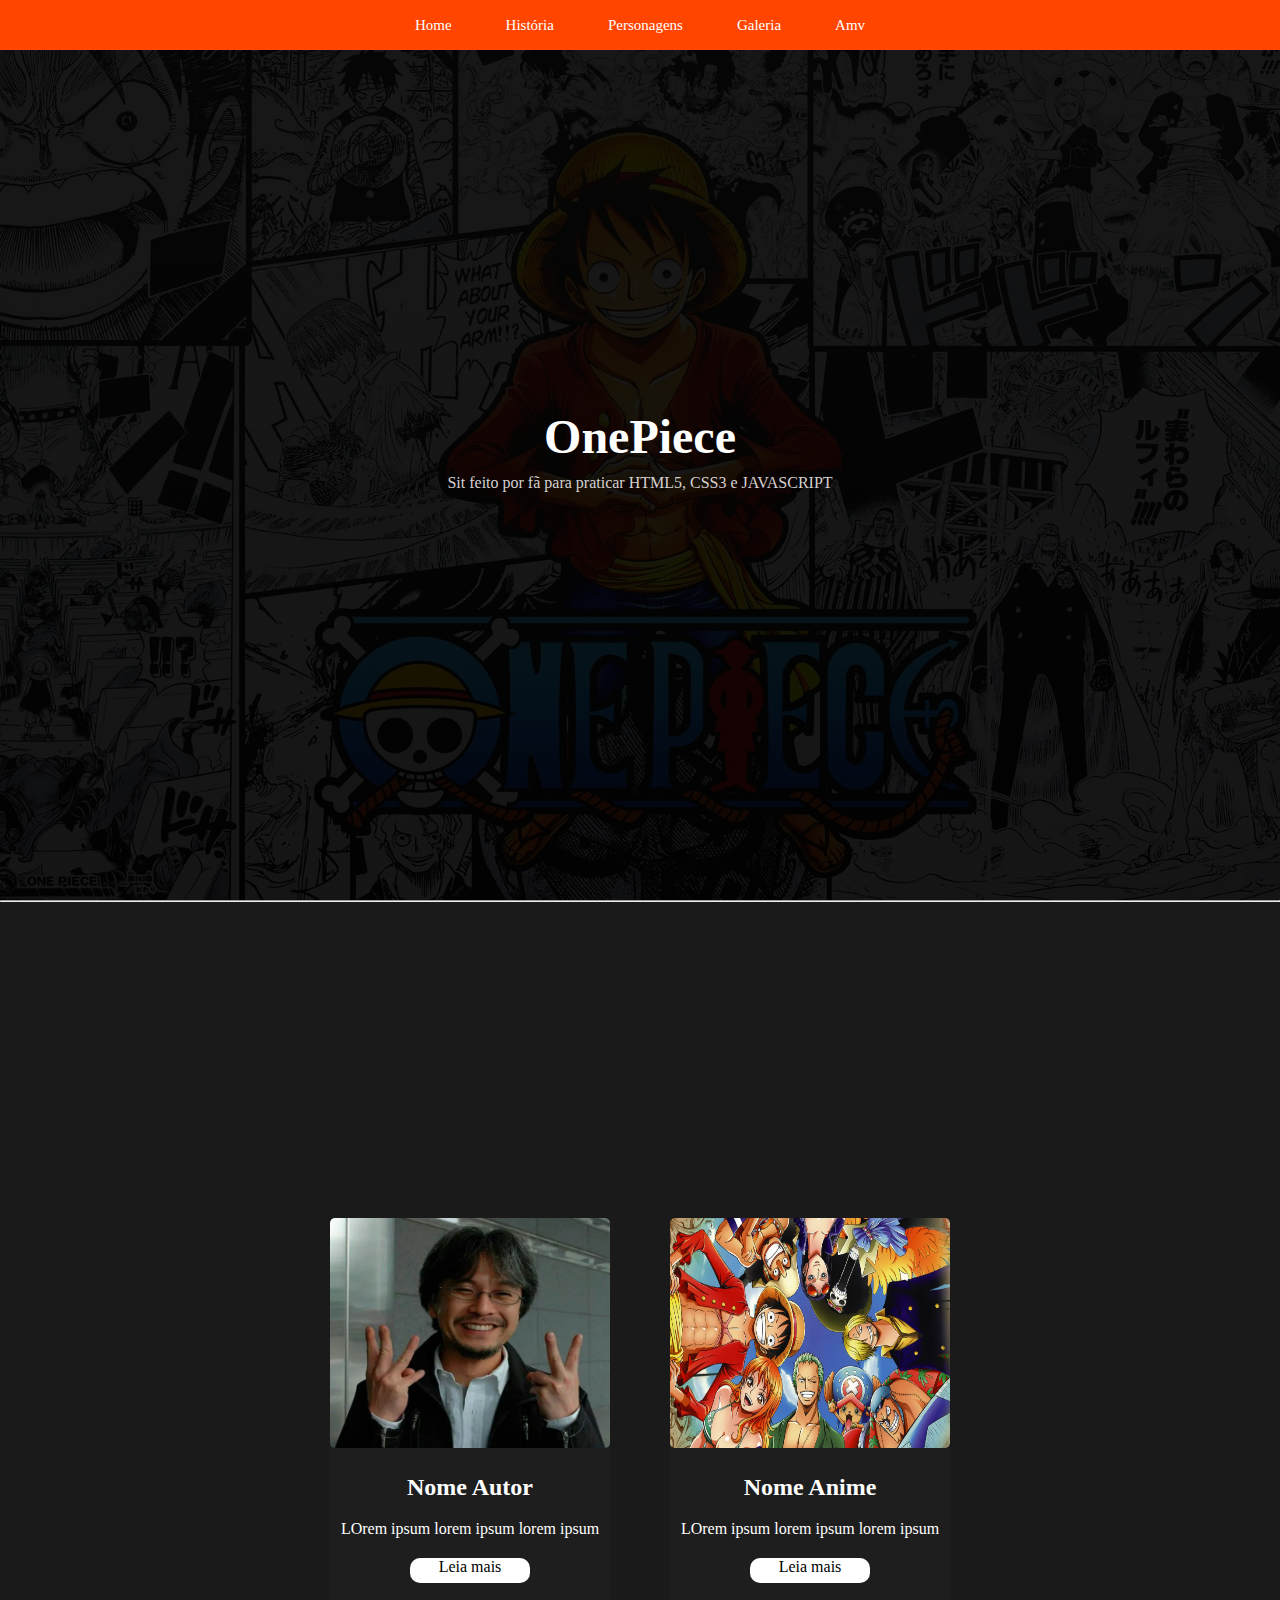
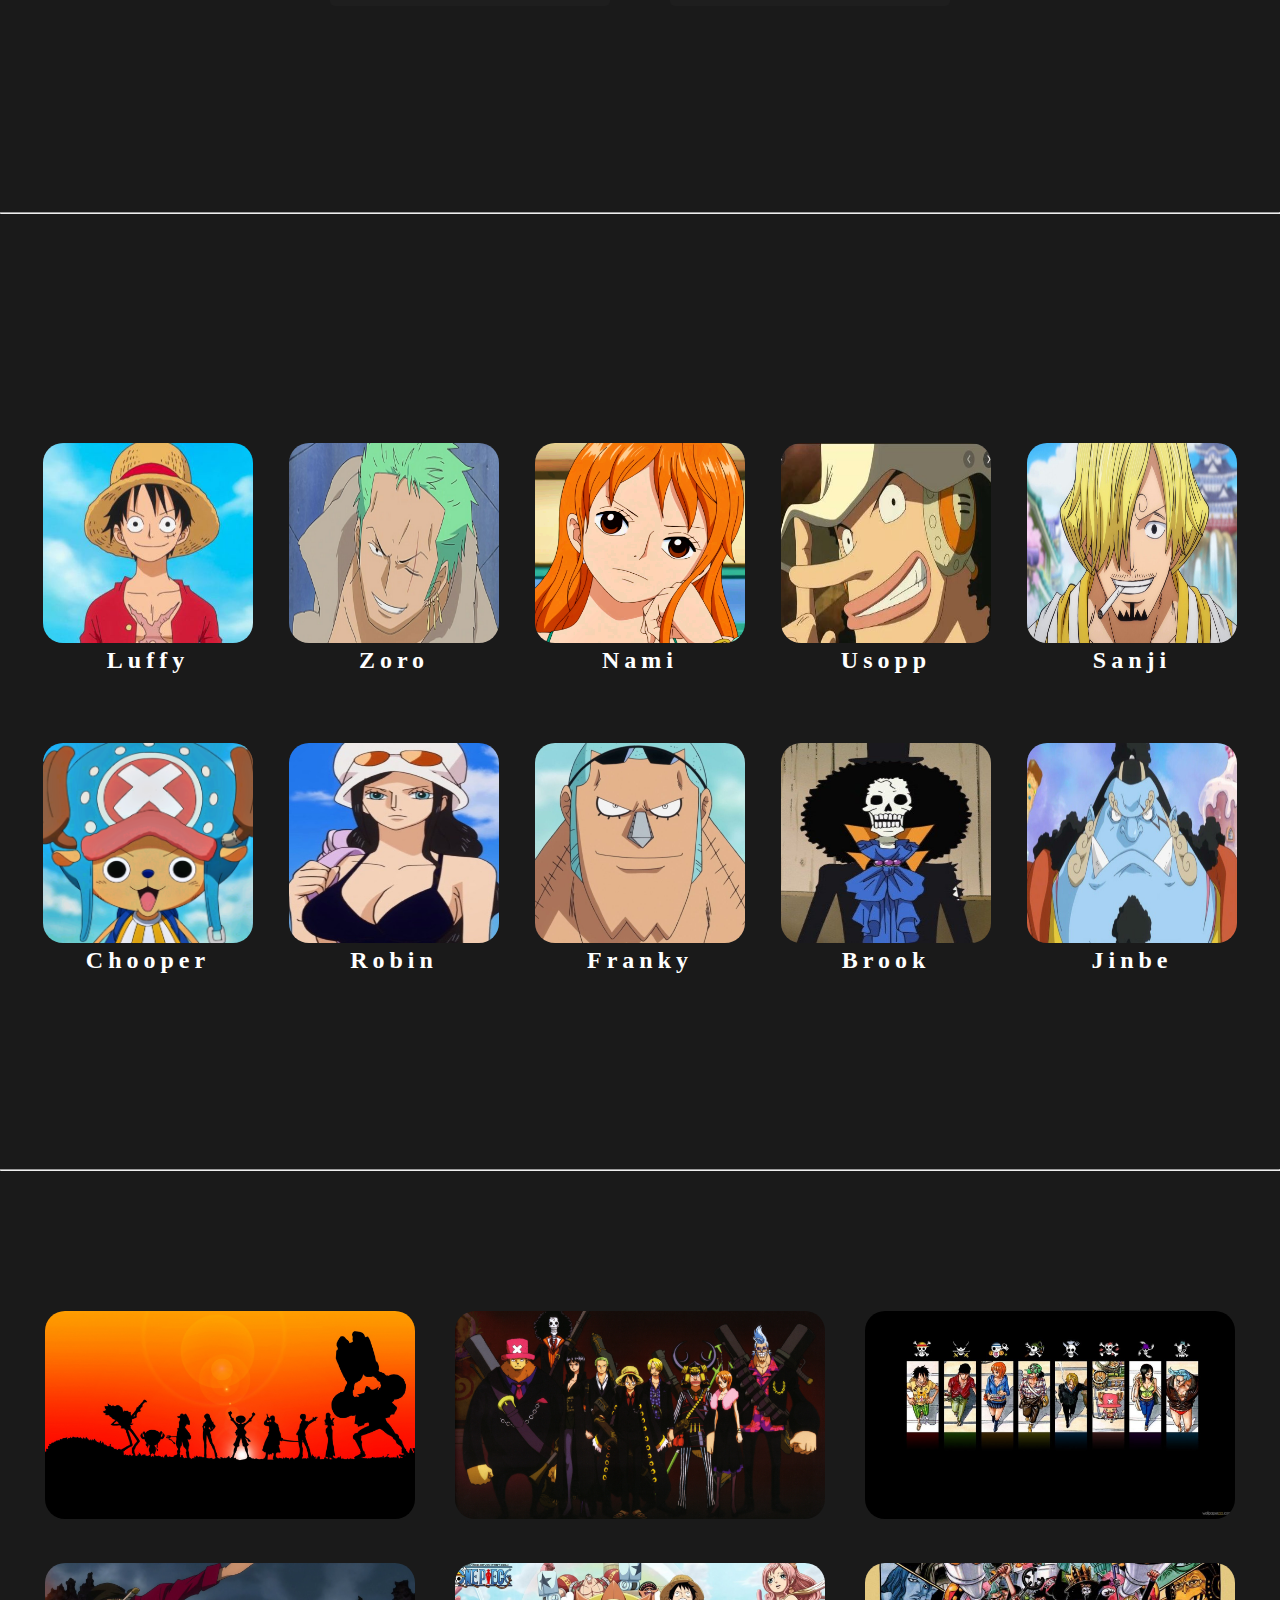
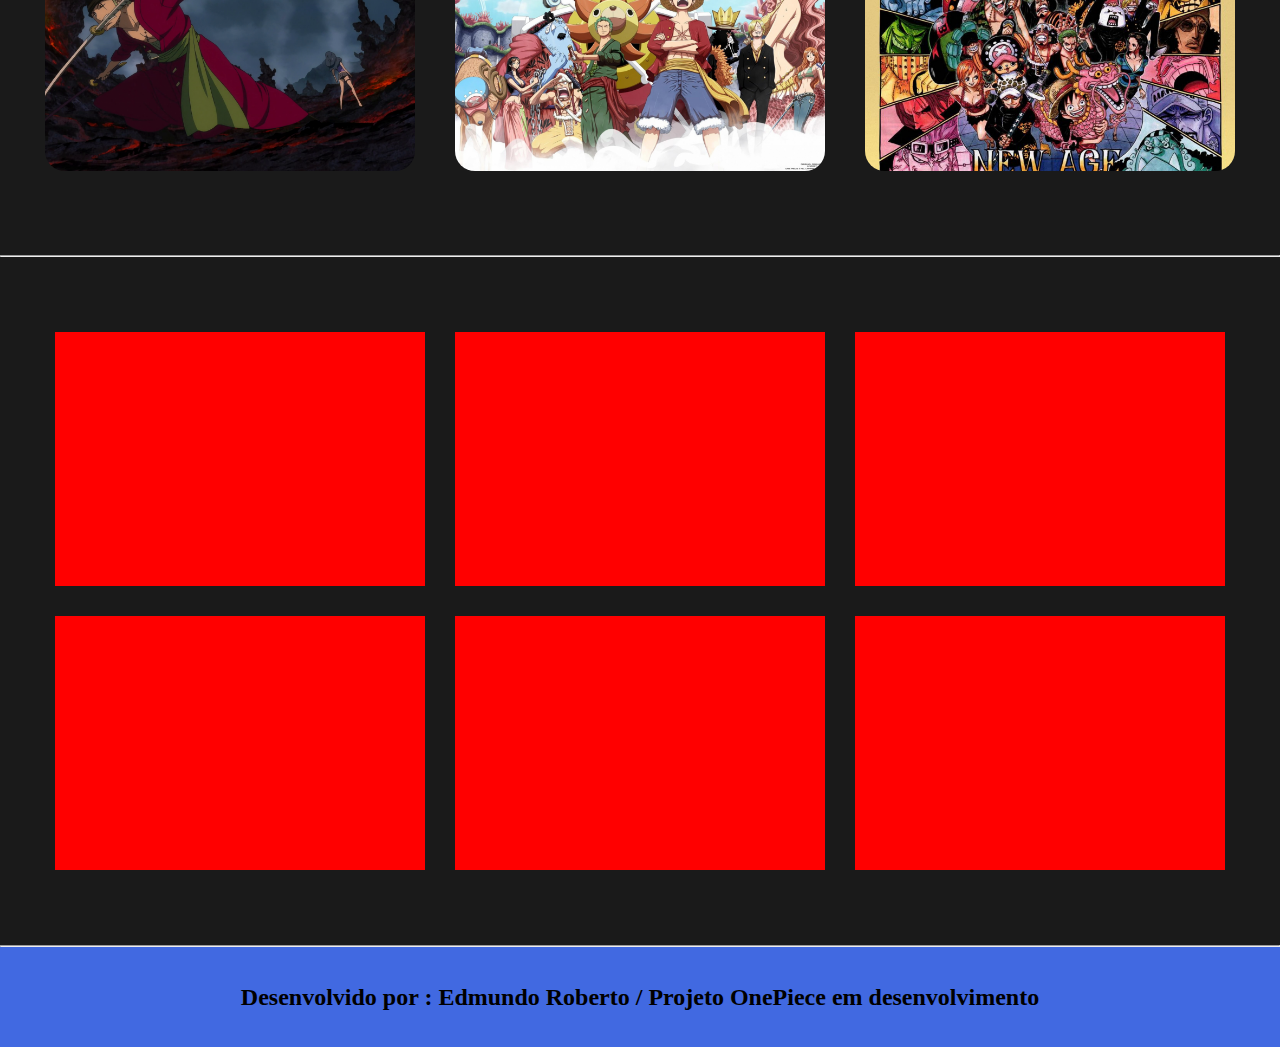
<file: index.html>
<!DOCTYPE html>
<html lang="en">

<head>
    <meta charset="UTF-8">
    <meta http-equiv="X-UA-Compatible" content="IE=edge">
    <meta name="viewport" content="width=device-width, initial-scale=1.0">
    <link rel="stylesheet" href="css/style.css">
    <link rel="stylesheet" href="css/responsivo.css">
    <title>Projeto</title>
</head>

<body>



    <header>
        <ul class="menu">
            <li><a href="#home">Home</a></li>
            <li><a href="#history">História</a></li>
            <li><a href="#characters">Personagens</a></li>
            <li><a href="#gallery">Galeria</a></li>
            <li><a href="#amv">Amv</a></li>
        </ul>
    </header>



    <section id="home" class="home-02 base">
        <div class="info01">
            <h1>OnePiece</h1>
            <p>Sit feito por fã para praticar HTML5, CSS3 e JAVASCRIPT</p>
        </div>


    </section>
    <hr>
    <section id="history" class="history-02">
        <div class="container-history">
            <div class="card">
                <div class="image-aa">
                    <img class="image-aa" src="img/imghistory/Eiichiro-oda.png" alt="photoAutor">

                </div>
                <div class="title">
                    <h2>Nome Autor</h2>
                </div>
                <div class="descri">
                    <p>LOrem ipsum lorem ipsum lorem ipsum</p>
                    <div class="link-a"><a href="https://pt.wikipedia.org/wiki/Eiichiro_Oda" target="_blank">Leia
                            mais</a></div>
                </div>

            </div>


            <div class="card">
                <div class="image-aa">
                    <img src="img/imghistory/606284.jpg" alt="photoAnime">

                </div>
                <div class="title">
                    <h2>Nome Anime</h2>
                </div>
                <div class="descri">
                    <p>LOrem ipsum lorem ipsum lorem ipsum</p>
                    <div class="link-a"><a href="https://pt.wikipedia.org/wiki/One_Piece" target="_blank">Leia mais</a>
                    </div>
                </div>

            </div>

            
        </div>



    </section>



    <hr>


    <section id="characters" class="characters-02">

        <div class="container-characters">
            <div onclick="acao()" class="card-c">

                <img class="img-c" src="img/imgcharacters/luffy.jpg" alt="PhotoAnime">

                <h2>Luffy</h2>
            </div>
            <div onclick="acao()" class="card-c">
                <img class="img-c" src="img/imgcharacters/zoro.png" alt="PhotoAnime">
                <h2>Zoro</h2>
            </div>
            <div onclick="acao()" class="card-c">
                <img class="img-c" src="img/imgcharacters/Nami.png" alt="PhotoAnime">

                <h2>Nami</h2>
            </div>
            <div onclick="acao()" class="card-c">
                <img class="img-c" src="img/imgcharacters/usopp.jpg" alt="PhotoAnime">

                <h2>Usopp</h2>
            </div>
            <div onclick="acao()" class="card-c">
                <img class="img-c" src="img/imgcharacters/sanji.jfif" alt="PhotoAnime">

                <h2>Sanji</h2>
            </div>
            <div onclick="acao()" class="card-c">
                <img class="img-c" src="img/imgcharacters/Chopper.png" alt="PhotoAnime">

                <h2>Chooper</h2>
            </div>
            <div onclick="acao()" class="card-c">
                <img class="img-c" src="img/imgcharacters/robin.jpg" alt="PhotoAnime">

                <h2>Robin</h2>
            </div>
            <div onclick="acao()" class="card-c">
                <img class="img-c" src="img/imgcharacters/franky.jpg" alt="PhotoAnime">

                <h2>Franky</h2>
            </div>
            <div onclick="acao()" class="card-c">
                <img class="img-c" src="img/imgcharacters/brook.jpg" alt="PhotoAnime">

                <h2>Brook</h2>
            </div>
            <div onclick="acao()"s class="card-c">
                <img class="img-c" src="img/imgcharacters/Jinbei.jpeg" alt="PhotoAnime">

                <h2>Jinbe</h2>
            </div>

        </div>

         <!-- Modal-Personagens -->
        <div class="container-modal">

            <div class="modal">
                <img src="./img/imgcharacters/luffy.jpg" alt="">
                <h2>Luffy(Capitão)</h2>
                <div class="texto-sobre">
                <p>Lorem ipsum dolor sit amet consectetur, adipisicing elit. Facilis, sunt pariatur expedita dolores
                    assumenda consequatur cupiditate aut fuga suscipit molestias eligendi? Quasi voluptatem magnam eum
                    odit nulla repellendus perspiciatis dolorem  assumenda consequatur cupiditate aut fuga suscipit molestias eligendi? Quasi voluptatem magnam eum
                    is dolorem odit nulla repellendus perspiciatis dolorem  assumenda consequatur cupiditate aut fuga suscipit molestias eligendi? Quasi voluptatem magnam eum
                    . assumenda consequatur cupiditate aut fuga suscipit molestias eligendi? Quasi voluptatem magnam eum
                    odit nulla repellendus perspiciatis dolorem  assumenda consequatur cupiditate aut fuga suscipit molestias eligendi? Quasi voluptatem magnam eum
                    is dolorem odit nulla repellendus per assumenda consequatur cupiditate aut fuga suscipit molestias eligendi? Quasi voluptatem magnam eum
                    odit nulla repellendus perspiciatis dolorem  assumenda consequatur cupiditate aut fuga suscipit molestias eligendi? Quasi voluptatem magnam eum
                    is dolorem odit nulla repellendus per</p>
                </div>

                <button class="btnCH" onclick="fechar()">Fechar</button>
            </div>


        </div>

    </section>



    <hr>




    <section id="gallery" class="gallery-02 ">


        <div class="container-gallery">
            <div class="cards-ga"><img src="img/gallery/foto1.jpg" alt=""></div>
            <div class="cards-ga"><img src="img/gallery/foto2.jpg" alt=""></div>
            <div class="cards-ga"><img src="img/gallery/foto3.jpg" alt=""></div>
            <div class="cards-ga"><img src="img/gallery/foto4.png" alt=""></div>
            <div class="cards-ga"><img src="img/gallery/foto5.jpg" alt=""></div>
            <div class="cards-ga"><img src="img/gallery/foto6.jpg" alt=""></div>
        </div>
    </section>

    <hr>


    <section id="amv" class="amv-02">

        <div class="container-amv">


            <div class="cards-amv">
                <embed src="" allowfullscreen="true">
            </div>
            <div class="cards-amv">
                <embed src="" allowfullscreen="true">
            </div>
            <div class="cards-amv">
                <embed src="" allowfullscreen="true">
            </div>

            <div class="cards-amv">
                <embed src="" allowfullscreen="true">
            </div>
            <div class="cards-amv">
                <embed src="" allowfullscreen="true">
            </div>
            <div class="cards-amv">
                <embed src="" allowfullscreen="true">
            </div>

        </div>

    </section>

    <hr>
    <footer class="footer">
        <h2>Desenvolvido por : Edmundo Roberto / Projeto OnePiece em desenvolvimento</h2>
    </footer>









    <script src="./js/main.js"></script>


</body>

</html>
</file>
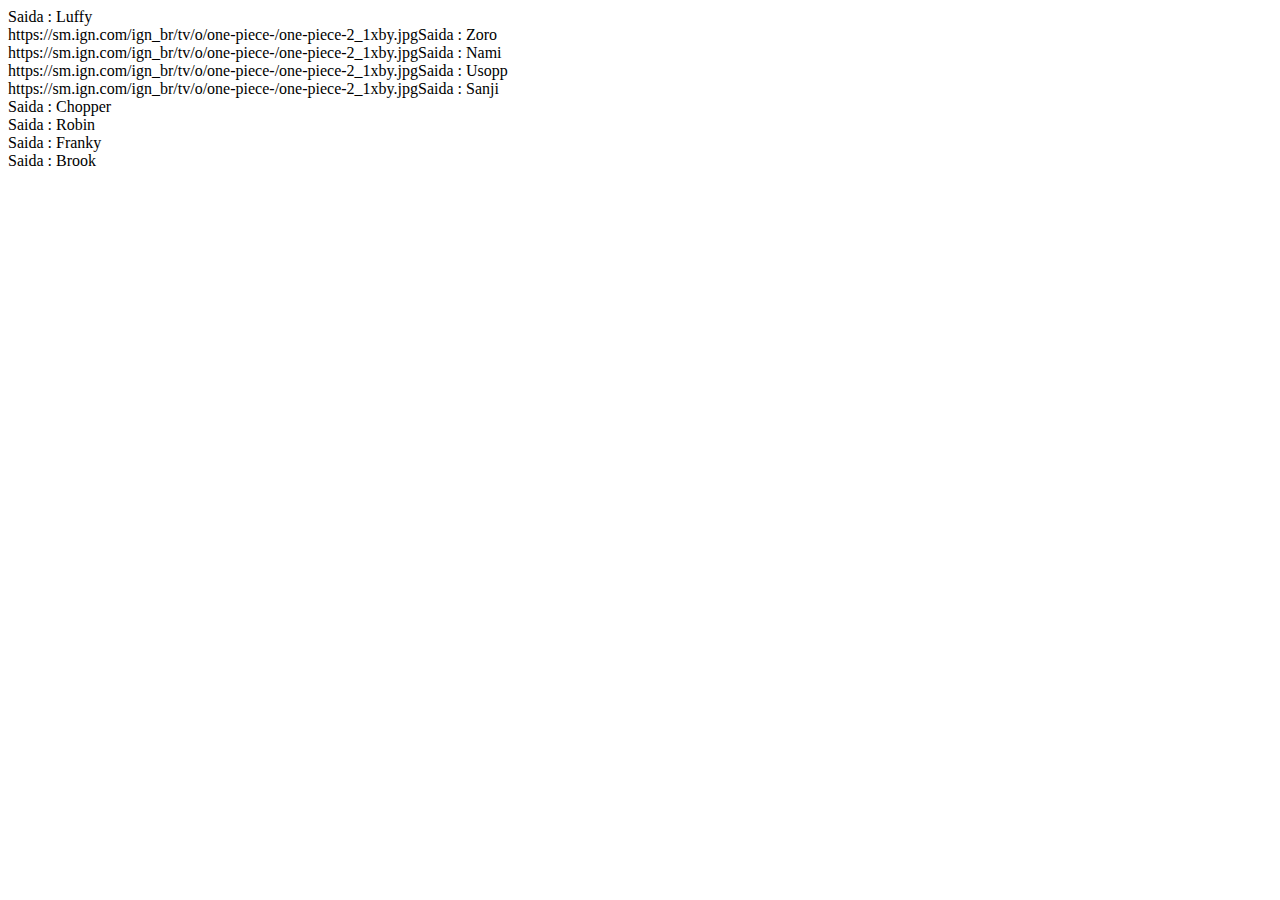
<file: testearraycard/index.html>
<!DOCTYPE html>
<html lang="en">
<head>
    <meta charset="UTF-8">
    <meta http-equiv="X-UA-Compatible" content="IE=edge">
    <meta name="viewport" content="width=device-width, initial-scale=1.0">
    <title>Testando array
    </title>
</head>
<body>

    <div class="container">
        <h2></h2>
        <img src="" alt="">
    </div>



    <script>
        const personagem = [
            {
                Nome : 'Luffy',
                photo : 'https://sm.ign.com/ign_br/tv/o/one-piece-/one-piece-2_1xby.jpg'
            },
            {
                Nome : 'Zoro',
                photo : 'https://sm.ign.com/ign_br/tv/o/one-piece-/one-piece-2_1xby.jpg'
            },
            {
                Nome : 'Nami',
                photo : 'https://sm.ign.com/ign_br/tv/o/one-piece-/one-piece-2_1xby.jpg'
            },
            {
                Nome : 'Usopp',
                photo : 'https://sm.ign.com/ign_br/tv/o/one-piece-/one-piece-2_1xby.jpg'
            },
            {
                Nome : 'Sanji',
                photo : ''
            },
            {
                Nome : 'Chopper',
                photo : ''
            },
            {
                Nome : 'Robin',
                photo : ''
            },
            {
                Nome : 'Franky',
                photo : ''
            },
            {
                Nome : 'Brook',
                photo : ''
            },

        ]

        let saida = '';

        for(let i = 0; i < personagem.length; i++){
            saida += 'Saida : ' + personagem[i].Nome + '<br>';
            saida +=  personagem[i].photo;

        }

         
        document.querySelector('.container').innerHTML = saida;

    </script>
</body>
</html>
</file>
<file: css/style.css>
* {
    margin: 0;
    padding: 0;
    box-sizing: border-box;
}

html {
    scroll-behavior: smooth;
}

body {

    font-family: 'MuseoMorderno', cursive;
    ;
    box-sizing: border-box;
    background-color: #1a1a1a;

}


/* Menu da página */
header {
    width: 100%;
    height: 50px;
    background-color: orangered;
    display: flex;
    justify-content: center;
    padding: 5px 30px;
    align-items: center;
    position: fixed;

}


.imglogo {
    height: 90px;
    width: 140px;
    margin-left: 50px;
    padding: 10px;

}


.menu{
    display: flex;
    flex-wrap: wrap;
}

.menu li {
    list-style: none;

    margin: 20px;

}

.menu li a {
    color: #fff;
    text-decoration: none;
    font-size: 15px;
    margin: 10px 2px 0 2px;
    padding: 5px;
}

.menu li a:hover {
    background-color: rgb(142, 140, 139);
    border-radius: 10px;



}


/* Primeira seção da pagina com um wallpaper do anime OnePiece */

.home-02 {
    background-image: linear-gradient(rgba(0, 0, 0, 0.9), rgba(0, 0, 0, 0.9)100%), url(../img/imgHeader/img.jpg);
    background-size: cover;
    background-position: center;
    max-width: 100%;
    height: 100vh;
    display: flex;
    align-items: center;
    justify-content: center;

}

.info01 {
    display: flex;
    flex-direction: column;
    align-items: center;

}

.info01 h1 {
    color: white;
    font-size: 3rem;
    margin-bottom: 10px;

}

.info01 p {
    color: rgb(212, 209, 209);
    font-size: 1em;
}




/* Seção  History Autor-Anime */
.history-02 {

    width: 100%;
    margin-top: 100px;
    height: 90vh;
    display: flex;
    align-items: center;
    justify-content: center;

}

.history-02 h2 {
    text-align: center;
    padding: 12px;
}

.container-history {
    margin: 0 auto;
    width: 70%;
    display: flex;
    flex-wrap: wrap;
    align-items: center;
    justify-content: center;

}

.card {
    width: 280px;
    margin: 40px 30px 30px 30px;
    border: 5px;
    background-color: rgb(30, 30, 30);
    border-radius: 5px;
}

.card:hover {
    box-shadow: 0 0 1em rgb(12, 12, 12)
}

.image-aa img {
    width: 100%;
    height: 230px;
    background-position: center;
    background-size: cover;
    border-radius: 5px;
}

.title {
    text-align: center;
    padding: 10px 0 3px 0;
    color: #fff;


}

.descri {
    text-align: center;
    padding: 4px 0 3px 0;
    color: #fff;
    display: flex;
    align-items: center;
    justify-content: center;
    flex-direction: column;
}

.link-a {

    margin: 20px 0px;
    width: 120px;
    height: 25px;
    background-color: white;
    border-radius: 10px;
    cursor: pointer;



}

.link-a:hover {
    background-color: tomato;
    color: white;
}

.link-a a {

    color: black;
    text-decoration: none;
    list-style: none;

}












/* Seção que vai mostrar os personagens principais do anime One piece */
.characters-02 {
    width: 100%;
    height: 100vh;
    margin: 25px 0 30px 0;
    display: flex;
    align-items: center;
    justify-content: center;

}


.container-characters {
    width: 100%;
    margin: 20px;
    height: 600px;
    display: flex;
    flex-direction: row;
    flex-wrap: wrap;
    align-items: center;
    justify-content: center;
    
}



.container-characters h2 {
    text-align: center;
    color: #fff;
}

.card-c {
    width: 210px;
    height: 200px;
    margin: 18px 18px 10px 18px;
    cursor: pointer;


}

.img-c {
    width: 100%;
    height: 200px;
    border-radius: 20px;


}

.card-c:hover {
    transform: scale(1.10);
    transition: all 1s ease;
}

.card-c h2 {
    margin: 0px 0 3px 0;
    letter-spacing: 5px;
}


/* Efeito modal Personagens */

.container-modal {
    margin: 0 auto;
    display: none;
    position: fixed;
    width: 45%;
    height: 550px;
    top: 12%;
    /* left: 25%; */
    background-color: #1a1a1a;
    border: orangered solid 2px;
    border-radius: 10px;
    -webkit-border-radius: 10px;
    -moz-border-radius: 10px;
    -ms-border-radius: 10px;
    -o-border-radius: 10px;
    color: #fff;
    z-index: 1;
    animation: none;
    animation: animate;
    animation-duration: 1s;
}

.modal{
   margin:auto;
   margin-top: 20px;
   width: 600px;
   height: 540px;
   display: flex;
   align-items: center;
   justify-content: center;
   flex-direction: column;

}
.modal img{
    width: 200px;
    height: 150px;
    border-radius: 20px;
}

.modal h2{
    color: white;
    font-size: 1.5em;
    margin: 20px 0 15px 0;
}

.modal div{
    width: 500px;
    height: 200px;
    overflow: auto;

}

.texto-sobre p{
    text-align: justify;
    margin: 20px;
    overflow: auto;
}

.modal button{
    width: 80px;
    height: 40px;
    background-color: orangered;
    color: white;
    border: none;
    cursor: pointer;
    margin: 30px 0  10px 0;
    transition-duration: 0.4s;

}

.modal button:hover{
    background-color: black;
    color: white;
}






/* Seção que irá mostrar galerias com fotos do anime */
.gallery-02 {
    width: 100%;
    height: auto;
    display: flex;
    align-items: center;
    justify-content: center;
    margin: 50px 0 60px 0;
    box-sizing: border-box;

}

.container-gallery {
    margin: 0 auto;
    width: 100%;
    display: flex;
    align-items: center;
    justify-content: center;
    box-sizing: border-box;
    margin-top: 70px;
    flex-wrap: wrap;
}

.cards-ga {
    flex: 0 1 370px;
    margin: 20px 20px 20px 20px;

}

.cards-ga img {
    width: 100%;
    border-radius: 20px;

}


/* Seção que pretendo por videos de amv do anime */

.amv-02 {
    width: 100%;
    height: auto;
    display: flex;
    align-items: center;
    justify-content: center;
    flex-wrap: wrap;
}

.container-amv {
    width: 100%;
    margin: 60px 0;
    height: auto;
    display: flex;
    align-items: center;
    justify-content: center;
    flex-wrap: wrap;

}

.cards-amv {
    flex: 0 1 370px;
    margin: 15px 15px;
    background-color: red;

}

.cards-amv embed {
    width: 100%;
    height: 250px;
    border: none;
}


/* Rodapé */

.footer {
    background-color: royalblue;
    width: 100%;
    height: 100px;
    display: flex;
    align-items: center;
    justify-content: center;
}





@keyframes animate{
    from{opacity: 1;}
    from{opacity: 0;}
}
</file>
<file: css/responsivo.css>
@media screen and (max-width: 480px) {
    body {}


    header {
        height: 80px;
    }

    .menu {

        width: 500px;
        height: 70%;
        align-items: center;
        justify-content: center;
        flex-wrap: nowrap;
    }

    .menu li {
        margin: 15px 10px 15px 10px;
    }


    /* Home */

    .home-02 {
        max-width: 600px;
    }

    .info01{
        display: flex;
        
    }

    .info01 p{
        font-size: 15px;
     
    }

    /* Responsivo History */

    .history-02 {

        height: 900px;
        margin: 30px 0;
    }

    .container-history {
        height: 95%;
        width: 90%;
        margin: 90px 0;

    }

    .card {
        width: 300px;
        height: 400px;
        margin: 10px;
    }

    .descri p{
        font-size: 14px;
        
    }

    /* Characters */

    .characters-02{
        height: 800px;
        width: 100%;
        margin: 30px 0;

    }

    .container-characters{
        height: 95%;
        width: 100%;
        margin-top: 100px;
        
    }

    .card-c{
        width: 120px;
        height: 150px;
        margin: 10px;

    }
    
    .card-c img {
        width: 100%;
     height: 100px;
    }

    .card-c h2{
        font-size: 15px;

    }


    /* Gallery */

    .gallery-02{
        height: auto;
        
    }

    .container-gallery{
        height: 90%;
        width: 100%;
        margin: 60px 10px 10px 10px;
        
    }

    .cards-ga{
        flex: 0 1 400px;
        margin: 20px 0 20px 0;

    }

    .cards-ga img{
        width: 100%;
        height: 100%;
    }


    .footer h2 {
        font-size: 17px;
        text-align: center;

    }

}


@media scree and (min-width: 480px){

}


@media screen and (min-width: 768px) {
    
}
</file>
